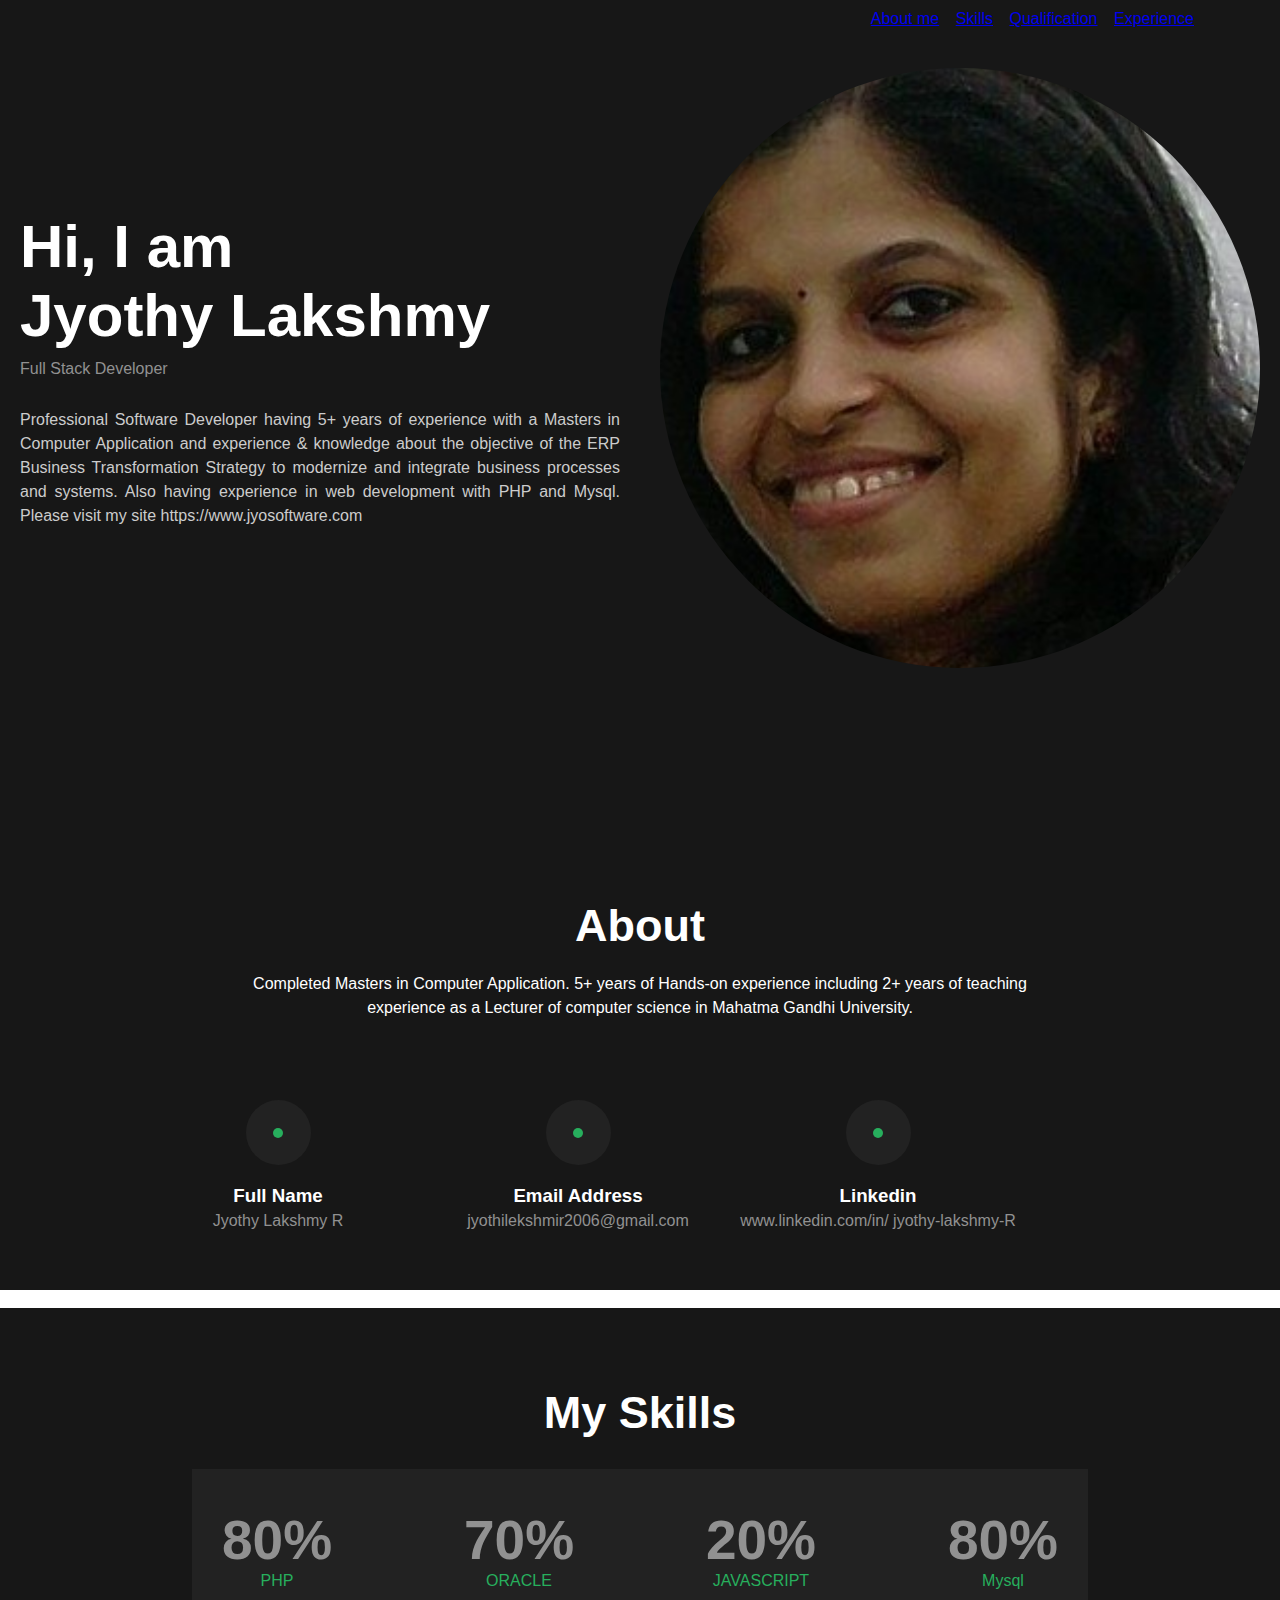
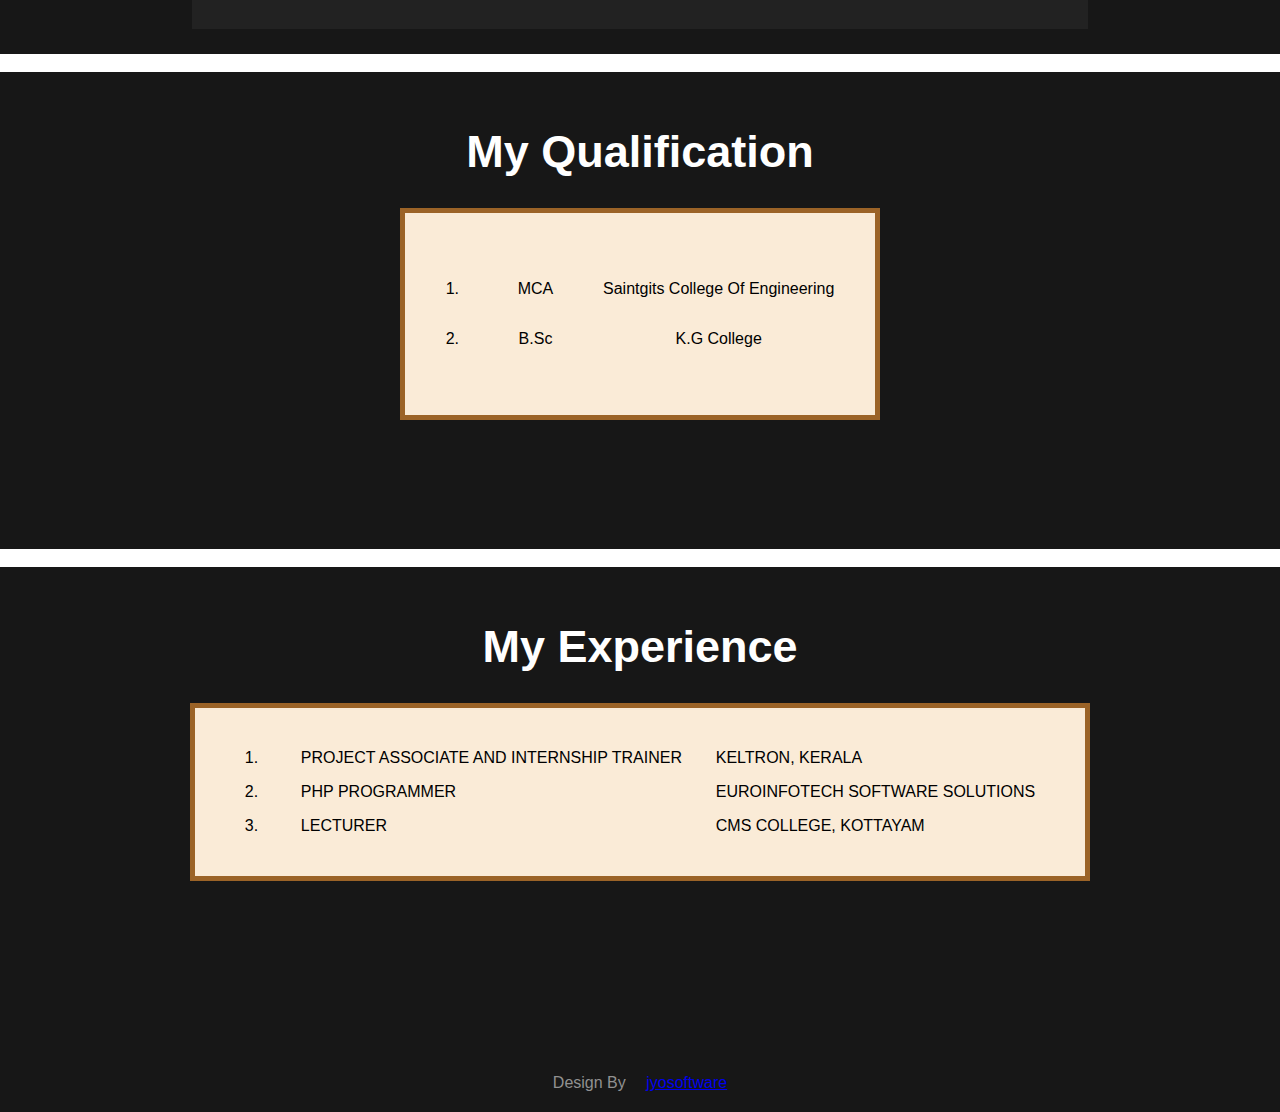
<file: index.html>
<!DOCTYPE html>
<html lang="en">
<head>
    <meta charset="UTF-8">
    <meta http-equiv="X-UA-Compatible" content="IE=edge">
    <meta name="viewport" content="width=device-width, initial-scale=1.0">
    <title>Profile</title>
    <link rel="stylesheet" href="style.css">
    <link rel="stylesheet" href="https://cdnjs.cloudflare.com/ajax/libs/font-awesome/6.2.1/css/all.min.css" integrity="sha512-MV7K8+y+gLIBoVD59lQIYicR65iaqukzvf/nwasF0nqhPay5w/9lJmVM2hMDcnK1OnMGCdVK+iQrJ7lzPJQd1w==" crossorigin="anonymous" referrerpolicy="no-referrer" />
</head>
<body>

    <section>

        <nav>
            <div class="logo"></div>
            <ul>
                <li><a href="#about" >About me</a></li>
                <li><a href="#skills">Skills</a></li>
                <li><a href="#Qualification">Qualification</a></li>
                <li><a href="#experience">Experience</a></li>
            </ul>
        </nav>

        <div class="main">

            <div class="text">

                <h1>Hi, I am<br>Jyothy Lakshmy</h1>
                <p class="job">Full Stack Developer</p>
                <p class="tag">
                    Professional Software Developer having 5+ years of experience with a Masters in Computer Application and experience & knowledge about the objective of the ERP Business Transformation Strategy to modernize and integrate business processes and systems. Also having experience in web development with PHP and Mysql. Please visit my site https://www.jyosoftware.com
                </p>
               

            </div>

            <div class="image">
                <img src="image/background.jpg">
            </div>

        </div>

    </section>
    




    <div class="about" id="about">

        <h1>About</h1>
        <p class="about_tag">
           Completed Masters in Computer Application. 5+ years of Hands-on experience including 2+ years of teaching experience as a Lecturer of computer science in Mahatma Gandhi University.
        </p>
        <div class="about_card">

            <div class="about_box">
                <div class="main_circle">
                    <div class="small_circle"></div>
                </div>
                <div class="about_text">
                    <h3>Full Name</h3>
                    <p class="circle_tag">Jyothy Lakshmy R</p>
                </div>
            </div>

            <div class="about_box">
                <div class="main_circle">
                    <div class="small_circle"></div>
                </div>
                <div class="about_text">
                    <h3>Email Address</h3>
                    <p class="circle_tag">jyothilekshmir2006@gmail.com</p>
                </div>
            </div>

            <div class="about_box">
                <div class="main_circle">
                    <div class="small_circle"></div>
                </div>
                <div class="about_text">
                    <h3>Linkedin</h3>
                    <p class="circle_tag">www.linkedin.com/in/
                        jyothy-lakshmy-R
                        
                        </p>
                </div>
            </div>

           

        </div>

    </div>

<br>


    <div class="skills" id="skills">
<br><br><br>
        <h1>My Skills</h1>

        <div class="skills_bord">

            <div class="skills_card">
                <h2>80%</h2>
                <p>PHP</p>
            </div>

            <div class="skills_card">
                <h2>70%</h2>
                <p>ORACLE</p>
            </div>

            <div class="skills_card">
                <h2>20%</h2>
                <p>JAVASCRIPT</p>
            </div>

            <div class="skills_card">
                <h2>80%</h2>
                <p>Mysql</p>
            </div>

        </div>

    </div>

<br>
    <div class="submint_form" id="Qualification">
<br><br><br>
        <h1>My Qualification</h1>

    
        <table style="margin-left:auto; margin-right:auto; text-align:center;border-spacing: 2rem;  padding: 35px 0; height: auto;border: 5px solid rgb(155, 99, 39);background-color: antiquewhite;">
            
          
            <tr >
              <td>&nbsp;&nbsp;1.&nbsp;&nbsp;&nbsp;</td>
              <td>&nbsp;&nbsp;&nbsp;MCA&nbsp;&nbsp;</td>
              <td >&nbsp;&nbsp;Saintgits College Of Engineering&nbsp;&nbsp;</td>
            </tr>
            
            <tr>
              <td>&nbsp;&nbsp;2.&nbsp;&nbsp;&nbsp;</td>
              <td>&nbsp;&nbsp;&nbsp;B.Sc&nbsp;&nbsp;</td>
              <td>&nbsp;&nbsp;K.G College&nbsp;&nbsp;</td>
            </tr>
              
       
          </table>
    <br> 
   </div>
<br>
   <div class="submint_form" id="experience">
<br><br><br>
    <h1>My Experience</h1>


    <table style="margin-left:auto; margin-right:auto;border-spacing: 1rem;  text-align:left;padding: 25px ; height: auto;border: 5px solid rgb(155, 99, 39);background-color: antiquewhite;">
        
      
        <tr>
          <td>&nbsp;&nbsp;1.&nbsp;&nbsp;&nbsp;</td>
          <td>&nbsp;&nbsp;&nbsp;PROJECT ASSOCIATE AND INTERNSHIP TRAINER&nbsp;&nbsp;</td>
          <td>&nbsp;&nbsp;KELTRON, KERALA&nbsp;&nbsp;</td>
        </tr>
      
        <tr>
          <td>&nbsp;&nbsp;2.&nbsp;&nbsp;&nbsp;</td>
          <td>&nbsp;&nbsp;&nbsp;PHP PROGRAMMER&nbsp;&nbsp;</td>
          <td>&nbsp;&nbsp;EUROINFOTECH SOFTWARE SOLUTIONS&nbsp;&nbsp;</td>
        </tr>
        <tr>
            <td>&nbsp;&nbsp;3.&nbsp;&nbsp;&nbsp;</td>
            <td>&nbsp;&nbsp;&nbsp;LECTURER&nbsp;&nbsp;</td>
            <td>&nbsp;&nbsp;CMS COLLEGE, KOTTAYAM&nbsp;&nbsp;</td>
          </tr>
        
       
      </table>

</div>

   

    <p class="end">Design By<span><i class="fa-solid fa-face-grin"></i>
    <a href="https://www.jyosoftware.com" target="_blank">jyosoftware</a></span></p>

</body>
</html>
</file>
<file: style.css>
*{
    margin: 0;
    padding: 0;
    box-sizing: border-box;
    font-family: sans-serif;
}

section{
    width: 100%;
    height: 100vh;
    background-color: #171717;
}

section nav{
    width: 100%;
    padding: 10px 80px;
    display: flex;
    align-items: center;
    justify-content: space-between;
}

section nav .logo{
    color: #fff;
    font-size: 35px;
    cursor: pointer;
}

section nav ul{
    list-style: none;
}

section nav ul li{
    display: inline-block;
    color: #fff;
    margin: 0 6px;
    cursor: pointer;
    transition: 0.4s;
}

section nav ul li:hover{
    color: #27af5d;
}

section .main{
    margin-top: 30px;
    display: flex;
    align-items: center;
    justify-content: space-around;
}

section .main .text h1{
    color: #fff;
    font-size: 60px;
}

section .main .text p.job{
    color: #919191;
    margin: 10px 0;
}

section .main .text p.tag{
    width: 600px;
    color: #cccccc;
    line-height: 24px;
    text-align: justify;
    position: relative;
    margin-top: 30px;
}

section .main .text .main_btn{
    position: relative;
    top: 60px;
}

section .main .text .main_btn .cv_btn{
    background: #27af5d;
    padding: 10px 20px;
    color: #fff;
    font-size: 17px;
    cursor: pointer;
}

section .main .text .main_btn .learn_btn{
    border: 2px solid #fff;
    padding: 8px 20px;
    background: none;
    font-size: 17px;
    color: #fff;
    cursor: pointer;
    transition: 0.3s;
}

section .main .text .main_btn .learn_btn:hover{
    background: #fff;
    color: #000;
}

section .main .image img{
    width: 600px;
    height: 600px;
    object-fit: cover;
    object-position: center;
    border-radius: 50%;
}



/*About*/

.about{
    width: 100%;
    height: auto;
    background: #171717;
    text-align: center;
    padding-bottom: 50px;
}

.about h1{
    font-size: 45px;
    color: #fff;
}

.about p.about_tag{
    color: #fff;
    width: 800px;
    margin: 0 auto;
    line-height: 24px;
    margin-top: 20px;
}

.about .about_card{
    width: 80%;
    margin: 80px auto 10px auto;
    display: grid;
    grid-template-columns: 1fr 1fr 1fr 1fr;
}

.about .about_card .about_box{
    width: 300px;
}

.about .about_card .about_box .main_circle{
    width: 65px;
    height: 65px;
    border-radius: 50%;
    background: #222222;
    position: relative;
    margin: 0 auto;
}

.about .about_card .about_box .main_circle .small_circle{
    width: 10px;
    height: 10px;
    border-radius: 50%;
    position: absolute;
    top: 50%;
    left: 50%;
    transform: translate(-50%,-50%);
    background: #27af5d;
    transition: 0.3s;
}

.about .about_card .about_box .main_circle:hover .small_circle{
    width: 15px;
    height: 15px;
    border-radius: 50%;
}

.about .about_card .about_box .about_text{
    margin-top: 20px;
}

.about .about_card .about_box .about_text h3{
    color: #fff;
    margin-bottom: 5px;
}

.about .about_card .about_box .about_text p.circle_tag{
    color: #919191;
}



/*Skills*/

.skills{
    width: 100%;
    height: auto;
    background: #171717;
    padding: 25px 0;
}

.skills h1{
    text-align: center;
    color: #fff;
    font-size: 45px;
    margin-bottom: 30px;
}

.skills .skills_bord{
    width: 70%;
    height: 160px;
    margin: 0 auto;
    padding: 30px;
    background: #222222;
    display: flex;
    align-items: center;
    justify-content: space-between;
}

.skills .skills_bord .skills_card h2{
    font-size: 55px;
    color: #919191;
}

.skills .skills_bord .skills_card p{
    color: #27af5d;
    text-align: center;
}



.t1 tr td{
    text-align: center;
    height: auto;
    background: hsla(0, 12%, 87%, 0.908);
    padding: 25px 0;
    margin-left:auto; 
    margin-right:auto;
   
}

/*Submint Form*/

.submint_form{
    width: 100%;
    height: 53vh;
    background: #171717;
}

.submint_form h1{
    text-align: center;
    color: #fff;
    font-size: 45px;
    margin-bottom: 30px;
}

.submint_form form{
    width: 65%;
    margin: 0 auto;
    display: grid;
    grid-template-columns: 1fr 1fr;
}

.submint_form form input{
    margin: 20px;
    padding: 10px 6px;
    background: none;
    outline: none;
    border-bottom: 1px solid #919191;
    border-top: 0;
    border-left: 0;
    border-right: 0;
    color: #919191;
}

.submint_form textarea{
    width: 62%;
    height: 90px;
    padding: 8px 10px;
    position: relative;
    left: 50%;
    transform: translate(-50%, 0);
    background: none;
    border: 1px solid #919191;
    color: #919191;
    outline: none;
}

.submint_form .form_btn{
    background: #27af5d;
    padding: 10px 20px;
    color: #fff;
    font-size: 17px;
    cursor: pointer;
    text-decoration: none;
    position: relative;
    top: 60px;
    right: 230px;
}

p.end{
    padding: 30px 0 20px 0;
    text-align: center;
    width: 100%;
    background: #171717;
    color: #919191;
}

p.end span{
    color: #27af5d;
}

p.end span i{
    margin: 0 8px;
}
.t1 tr td{
    border: 1px solid  red;
    text-align: center;
}
</file>
